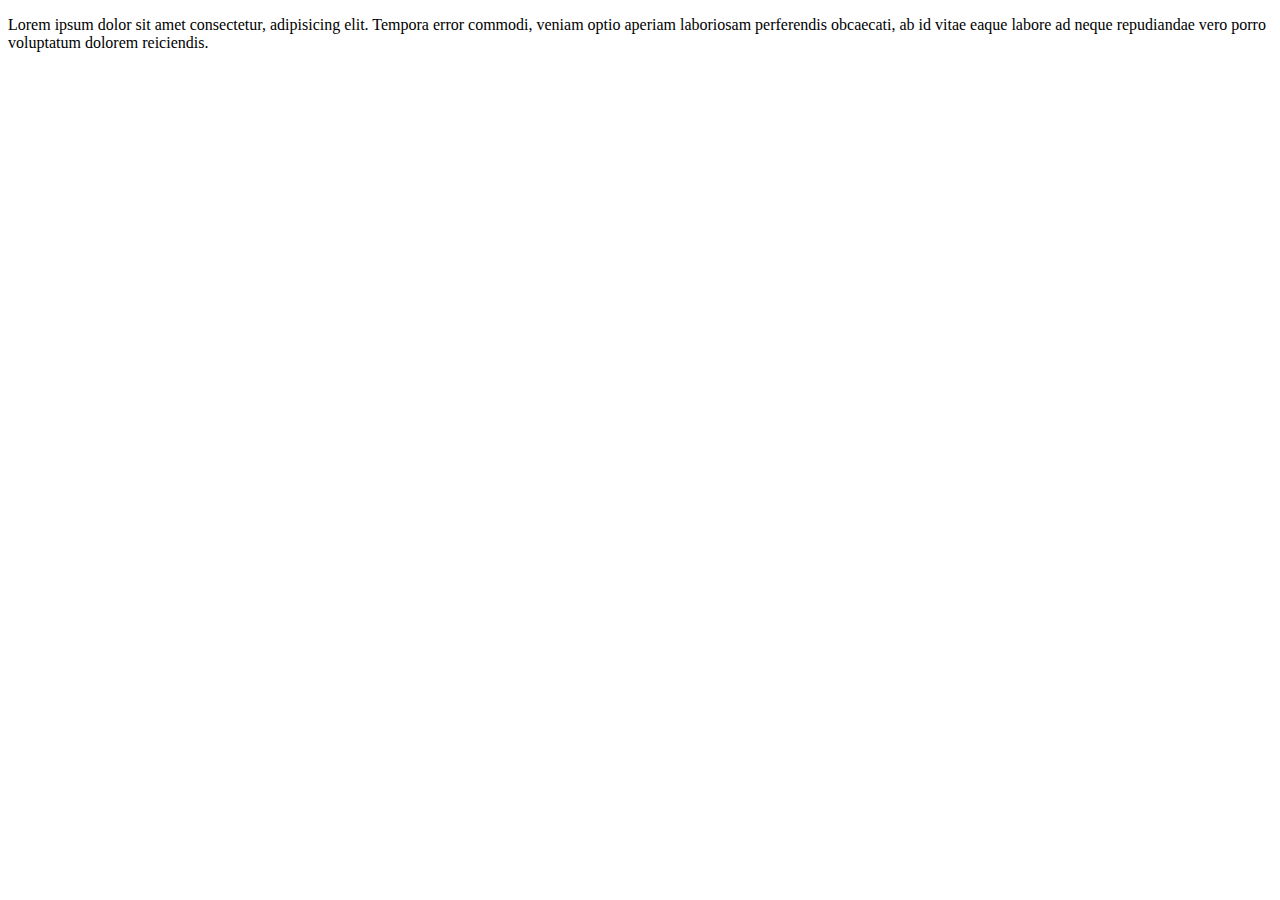
<file: index.html>
<!DOCTYPE html>
<html lang="en">
<head>
    <meta charset="UTF-8">
    <meta http-equiv="X-UA-Compatible" content="IE=edge">
    <meta name="viewport" content="width=device-width, initial-scale=1.0">
    <title>The Health Press</title>
</head>
<body>
    <p>Lorem ipsum dolor sit amet consectetur, adipisicing elit. Tempora error commodi, veniam optio aperiam laboriosam perferendis obcaecati, ab id vitae eaque labore ad neque repudiandae vero porro voluptatum dolorem reiciendis.</p>
</body>
</html>
</file>
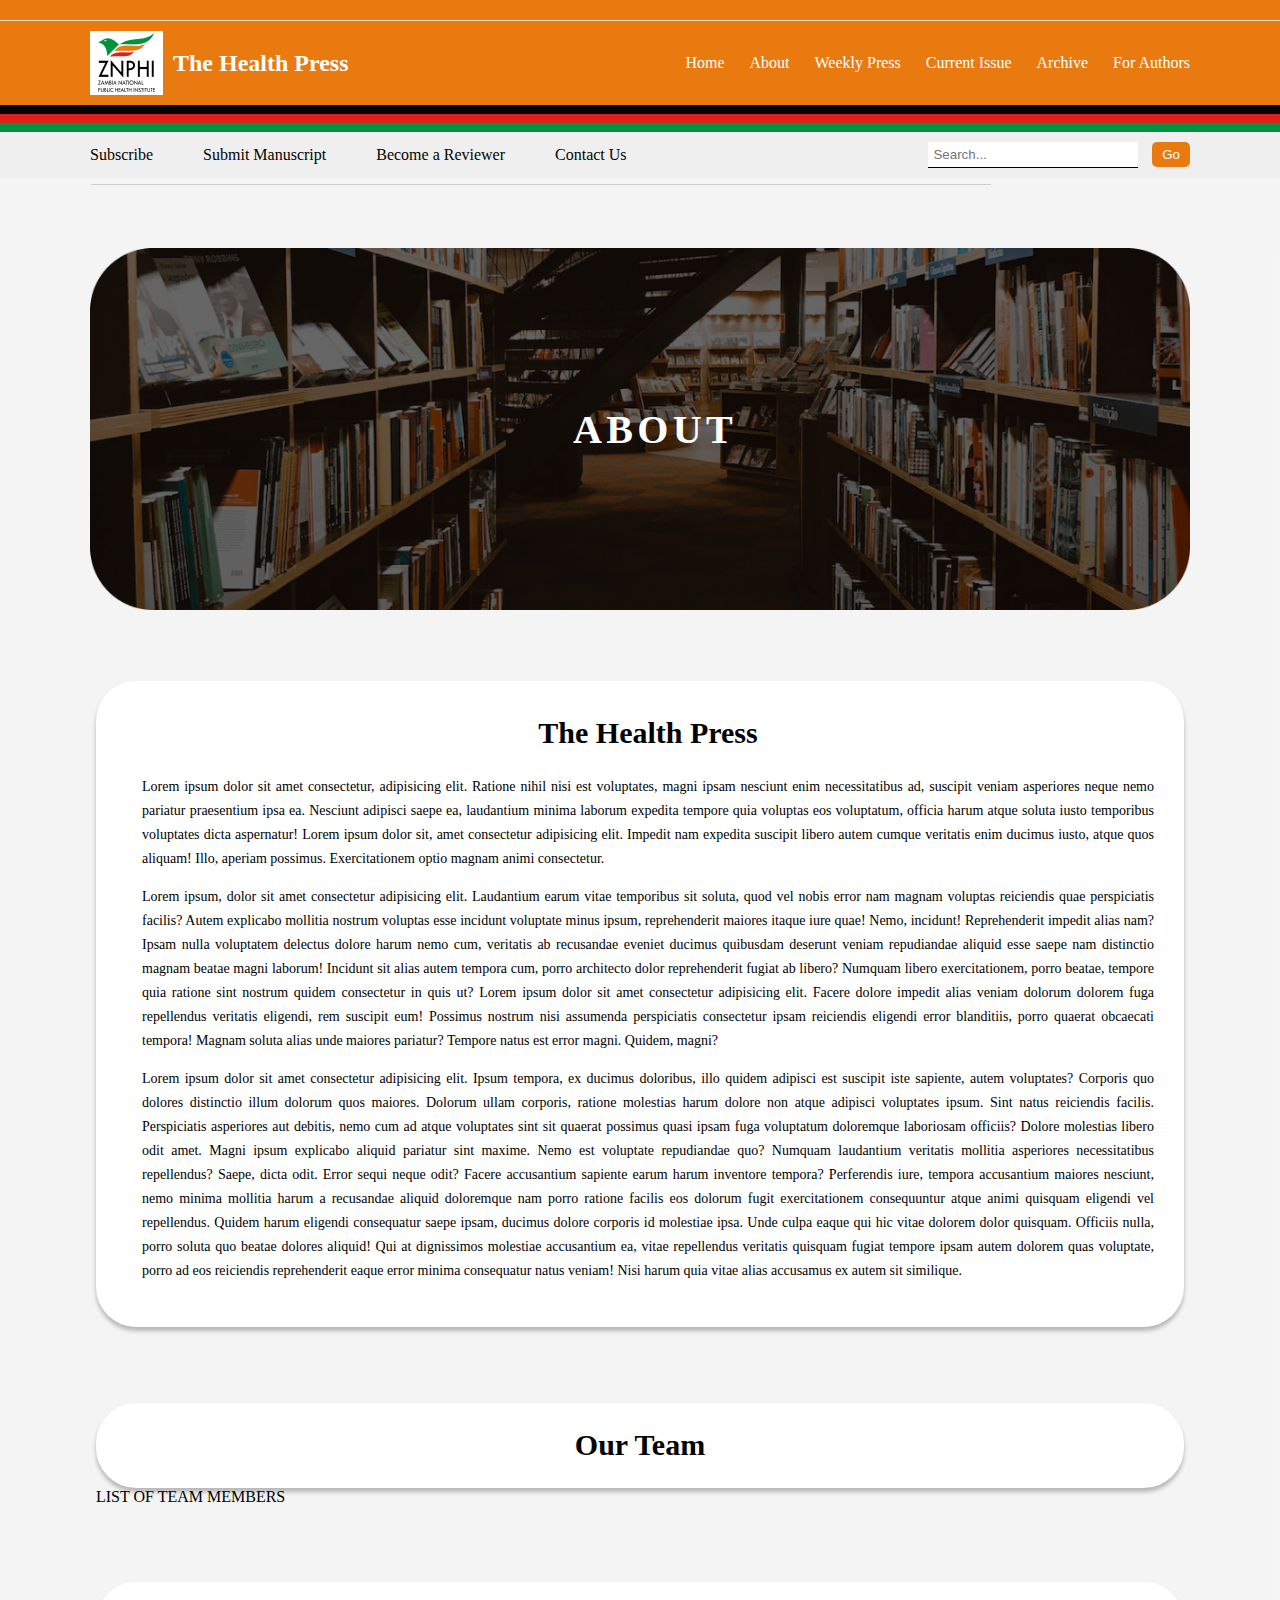
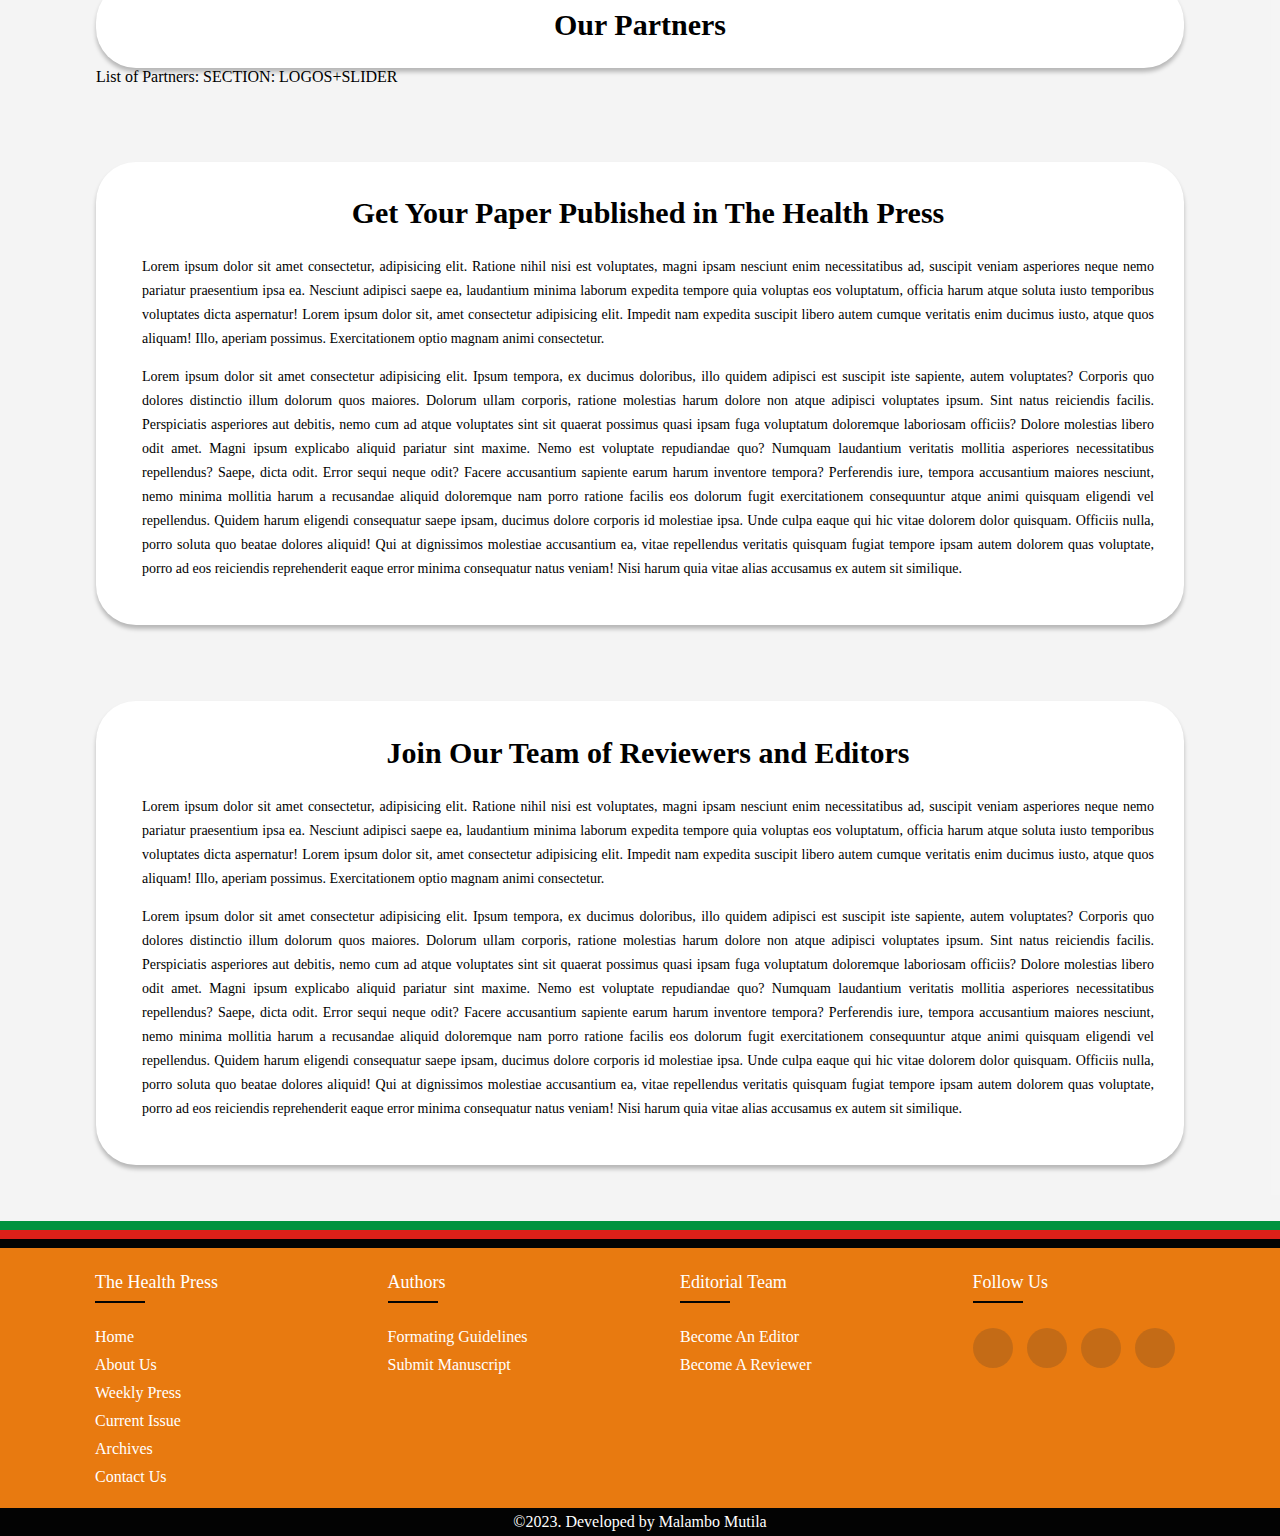
<file: about.html>
<!DOCTYPE html>
<html lang="en">
<head>
    <meta charset="UTF-8">
    <meta http-equiv="X-UA-Compatible" content="IE=edge">
    <meta name="viewport" content="width=device-width, initial-scale=1.0">

    <title>The Health Press</title>
    
    <link rel="icon" href="./images/znphilogo.png" type="image/x-icon">
    <link rel="stylesheet" href="./css/styles.css">
    
    <!-- Add the Font Awesome stylesheet link -->
    <link rel="stylesheet" href="https://cdnjs.cloudflare.com/ajax/libs/font-awesome/6.4.0/css/all.min.css" integrity="sha512-iecdLmaskl7CVkqkXNQ/ZH/XLlvWZOJyj7Yy7tcenmpD1ypASozpmT/E0iPtmFIB46ZmdtAc9eNBvH0H/ZpiBw==" crossorigin="anonymous" referrerpolicy="no-referrer" />
</head>
<body>
    <div class="page-container">
        <div class="content-wrap">
            <header class="header">
                <div class="header-container">
                    <!-- Top section with social media icons -->
                    <nav class="nav-1">
                        <div class="social-icons">
                            <!-- Font Awesome icons for Facebook, Twitter, LinkedIn, and YouTube -->
                            <a href="https://facebook.com/ZMPublicHealth" target=_blank><i class="fab fa-facebook"></i></a>
                            <a href="#"><i class="fab fa-twitter"></i></a>
                            <a href="#"><i class="fab fa-linkedin"></i></a>
                            <a href="#"><i class="fab fa-youtube"></i></a>
                        </div>
                    </nav>
                    <!-- Orange middle section with logo, text, and navigation menu 1 -->
                    <nav class="nav-2">
                        <div class="middle-section-content">
                            <a href="index.html" class="logo">
                                <img src="./images/znphilogo.png" alt="The Health Press Logo">
                                <span class="logo-text">The Health Press</span>
                            </a>
                            <nav class="menu-1">
                                <ul>
                                    <li><a href="index.html">Home</a></li>
                                    <li><a href="about.html">About</a></li>
                                    <li><a href="weekly-press.html">Weekly Press</a></li>
                                    <li><a href="#">Current Issue</a></li>
                                    <li><a href="#">Archive</a></li>
                                    <li><a href="#">For Authors</a></li>
                                </ul>
                            </nav>
                        </div>
                    </nav>
                    <!-- Solid flag bar sections -->
                    <div class="flag-bars">
                        <div class="flag bar-1"></div>
                        <div class="flag bar-2"></div>
                        <div class="flag bar-3"></div>
                    </div>
                    <!-- Navigation menu 2 and search bar -->
                    <nav class="nav-3">
                        <div class="bottom-section-content">
                            <nav class="menu-2">
                                <ul>
                                    <li><a href="#">Subscribe</a></li>
                                    <li><a href="#">Submit Manuscript</a></li>
                                    <li><a href="#">Become a Reviewer</a></li>
                                    <li><a href="#">Contact Us</a></li>
                                </ul>
                            </nav>
                            <!-- Search Bar -->
                            <div class="search-bar">
                                <input type="text" placeholder="Search...">
                                <button>Go</button>
                            </div>
                        </div>
                    </nav>
                </div>
            </header>
        
            <!-- Hero Section About -->
            <div class="hero-section">
                <div class="hero-container-about-page">
                    <p class="hero-text-about">
                    ABOUT
                    </p>
                </div>
            </div>
            <!-- ----------End of Hero Section About---------- -->
            
            <!-- Main Section -->
            <main class="main-about">
                <section class="about-info-container">
                    <div class="about-heading">
                        <h2>The Health Press</h2>
                    </div>
                    <div class="health-press-info">
                        <p>
                            Lorem ipsum dolor sit amet consectetur, adipisicing elit. Ratione nihil nisi est voluptates, magni ipsam nesciunt enim necessitatibus ad, suscipit veniam asperiores neque nemo pariatur praesentium ipsa ea. Nesciunt adipisci saepe ea, laudantium minima laborum expedita tempore quia voluptas eos voluptatum, officia harum atque soluta iusto temporibus voluptates dicta aspernatur!
                            Lorem ipsum dolor sit, amet consectetur adipisicing elit. Impedit nam expedita suscipit libero autem cumque veritatis enim ducimus iusto, atque quos aliquam! Illo, aperiam possimus. Exercitationem optio magnam animi consectetur.
                        </p>
                        <p>
                            Lorem ipsum, dolor sit amet consectetur adipisicing elit. Laudantium earum vitae temporibus sit soluta, quod vel nobis error nam magnam voluptas reiciendis quae perspiciatis facilis? Autem explicabo mollitia nostrum voluptas esse incidunt voluptate minus ipsum, reprehenderit maiores itaque iure quae! Nemo, incidunt! Reprehenderit impedit alias nam? Ipsam nulla voluptatem delectus dolore harum nemo cum, veritatis ab recusandae eveniet ducimus quibusdam deserunt veniam repudiandae aliquid esse saepe nam distinctio magnam beatae magni laborum! Incidunt sit alias autem tempora cum, porro architecto dolor reprehenderit fugiat ab libero? Numquam libero exercitationem, porro beatae, tempore quia ratione sint nostrum quidem consectetur in quis ut?
                            Lorem ipsum dolor sit amet consectetur adipisicing elit. Facere dolore impedit alias veniam dolorum dolorem fuga repellendus veritatis eligendi, rem suscipit eum! Possimus nostrum nisi assumenda perspiciatis consectetur ipsam reiciendis eligendi error blanditiis, porro quaerat obcaecati tempora! Magnam soluta alias unde maiores pariatur? Tempore natus est error magni. Quidem, magni?
                        </p>
                        <p>
                            Lorem ipsum dolor sit amet consectetur adipisicing elit. Ipsum tempora, ex ducimus doloribus, illo quidem adipisci est suscipit iste sapiente, autem voluptates? Corporis quo dolores distinctio illum dolorum quos maiores. Dolorum ullam corporis, ratione molestias harum dolore non atque adipisci voluptates ipsum. Sint natus reiciendis facilis. Perspiciatis asperiores aut debitis, nemo cum ad atque voluptates sint sit quaerat possimus quasi ipsam fuga voluptatum doloremque laboriosam officiis? Dolore molestias libero odit amet. Magni ipsum explicabo aliquid pariatur sint maxime. Nemo est voluptate repudiandae quo? Numquam laudantium veritatis mollitia asperiores necessitatibus repellendus? Saepe, dicta odit. Error sequi neque odit? Facere accusantium sapiente earum harum inventore tempora? Perferendis iure, tempora accusantium maiores nesciunt, nemo minima mollitia harum a recusandae aliquid doloremque nam porro ratione facilis eos dolorum fugit exercitationem consequuntur atque animi quisquam eligendi vel repellendus. Quidem harum eligendi consequatur saepe ipsam, ducimus dolore corporis id molestiae ipsa. Unde culpa eaque qui hic vitae dolorem dolor quisquam. Officiis nulla, porro soluta quo beatae dolores aliquid! Qui at dignissimos molestiae accusantium ea, vitae repellendus veritatis quisquam fugiat tempore ipsam autem dolorem quas voluptate, porro ad eos reiciendis reprehenderit eaque error minima consequatur natus veniam! Nisi harum quia vitae alias accusamus ex autem sit similique.
                        </p>
                    </div>
                </section>

                <section class="our-team">
                    <div class="our-team-container">
                        <div class="our-team-heading">
                            <h2>Our Team</h2>
                        </div>
                    </div>
                        <div>LIST OF TEAM MEMBERS</div>
                    <div class="team-members-list">
                        <article class="team member-1">
                            <!-- Images+information -->
                        </article>
                        <article class="team member-2">
                            <!-- Images+information -->
                        </article>
                    </div>
                </section>

                <section class="our-partners">
                    <div class="our-partners-container">
                        <div class="our-partners-heading">
                            <h2>Our Partners</h2>
                        </div>
                    </div>
                    List of Partners:
                    SECTION: LOGOS+SLIDER
                </section>

                <section class="publishing-container">
                    <div class="publishing-heading">
                        <h2>Get Your Paper Published in The Health Press</h2>
                    </div>
                    <div class="publishing-info">
                        <p>
                            Lorem ipsum dolor sit amet consectetur, adipisicing elit. Ratione nihil nisi est voluptates, magni ipsam nesciunt enim necessitatibus ad, suscipit veniam asperiores neque nemo pariatur praesentium ipsa ea. Nesciunt adipisci saepe ea, laudantium minima laborum expedita tempore quia voluptas eos voluptatum, officia harum atque soluta iusto temporibus voluptates dicta aspernatur!
                            Lorem ipsum dolor sit, amet consectetur adipisicing elit. Impedit nam expedita suscipit libero autem cumque veritatis enim ducimus iusto, atque quos aliquam! Illo, aperiam possimus. Exercitationem optio magnam animi consectetur.
                        </p>
                        <p>
                            Lorem ipsum dolor sit amet consectetur adipisicing elit. Ipsum tempora, ex ducimus doloribus, illo quidem adipisci est suscipit iste sapiente, autem voluptates? Corporis quo dolores distinctio illum dolorum quos maiores. Dolorum ullam corporis, ratione molestias harum dolore non atque adipisci voluptates ipsum. Sint natus reiciendis facilis. Perspiciatis asperiores aut debitis, nemo cum ad atque voluptates sint sit quaerat possimus quasi ipsam fuga voluptatum doloremque laboriosam officiis? Dolore molestias libero odit amet. Magni ipsum explicabo aliquid pariatur sint maxime. Nemo est voluptate repudiandae quo? Numquam laudantium veritatis mollitia asperiores necessitatibus repellendus? Saepe, dicta odit. Error sequi neque odit? Facere accusantium sapiente earum harum inventore tempora? Perferendis iure, tempora accusantium maiores nesciunt, nemo minima mollitia harum a recusandae aliquid doloremque nam porro ratione facilis eos dolorum fugit exercitationem consequuntur atque animi quisquam eligendi vel repellendus. Quidem harum eligendi consequatur saepe ipsam, ducimus dolore corporis id molestiae ipsa. Unde culpa eaque qui hic vitae dolorem dolor quisquam. Officiis nulla, porro soluta quo beatae dolores aliquid! Qui at dignissimos molestiae accusantium ea, vitae repellendus veritatis quisquam fugiat tempore ipsam autem dolorem quas voluptate, porro ad eos reiciendis reprehenderit eaque error minima consequatur natus veniam! Nisi harum quia vitae alias accusamus ex autem sit similique.
                        </p>
                    </div>
                </section>

                <section class="join-editorial-review-container">
                    <div class="join-editorial-review-heading">
                        <h2>Join Our Team of Reviewers and Editors</h2>
                    </div>
                    <div class="join-editorial-review-info">
                        <p>
                            Lorem ipsum dolor sit amet consectetur, adipisicing elit. Ratione nihil nisi est voluptates, magni ipsam nesciunt enim necessitatibus ad, suscipit veniam asperiores neque nemo pariatur praesentium ipsa ea. Nesciunt adipisci saepe ea, laudantium minima laborum expedita tempore quia voluptas eos voluptatum, officia harum atque soluta iusto temporibus voluptates dicta aspernatur!
                            Lorem ipsum dolor sit, amet consectetur adipisicing elit. Impedit nam expedita suscipit libero autem cumque veritatis enim ducimus iusto, atque quos aliquam! Illo, aperiam possimus. Exercitationem optio magnam animi consectetur.
                        </p>
                        <p>
                            Lorem ipsum dolor sit amet consectetur adipisicing elit. Ipsum tempora, ex ducimus doloribus, illo quidem adipisci est suscipit iste sapiente, autem voluptates? Corporis quo dolores distinctio illum dolorum quos maiores. Dolorum ullam corporis, ratione molestias harum dolore non atque adipisci voluptates ipsum. Sint natus reiciendis facilis. Perspiciatis asperiores aut debitis, nemo cum ad atque voluptates sint sit quaerat possimus quasi ipsam fuga voluptatum doloremque laboriosam officiis? Dolore molestias libero odit amet. Magni ipsum explicabo aliquid pariatur sint maxime. Nemo est voluptate repudiandae quo? Numquam laudantium veritatis mollitia asperiores necessitatibus repellendus? Saepe, dicta odit. Error sequi neque odit? Facere accusantium sapiente earum harum inventore tempora? Perferendis iure, tempora accusantium maiores nesciunt, nemo minima mollitia harum a recusandae aliquid doloremque nam porro ratione facilis eos dolorum fugit exercitationem consequuntur atque animi quisquam eligendi vel repellendus. Quidem harum eligendi consequatur saepe ipsam, ducimus dolore corporis id molestiae ipsa. Unde culpa eaque qui hic vitae dolorem dolor quisquam. Officiis nulla, porro soluta quo beatae dolores aliquid! Qui at dignissimos molestiae accusantium ea, vitae repellendus veritatis quisquam fugiat tempore ipsam autem dolorem quas voluptate, porro ad eos reiciendis reprehenderit eaque error minima consequatur natus veniam! Nisi harum quia vitae alias accusamus ex autem sit similique.
                        </p>
                    </div>
                </section>

            </main>
        </div> <!-- End of content wrap -->
        
        <!-- FOOTER -->
        <footer class="footer">
            <div class="footer-container">
                <div class="footer-flag-bars">
                    <div class="footer-flag-bar-1"></div>
                    <div class="footer-flag-bar-2"></div>
                    <div class="footer-flag-bar-3"></div>
                </div>
                <nav class="nav-middle-footer">
                    <div class="middle-footer-content">
                        <div class="middle-footer-content-container">
                            <div class="row">
                                <div class="middle-footer-col">
                                    <h4>The Health Press</h4>
                                    <ul>
                                        <li><a href="#">Home</a></li>
                                        <li><a href="#">About us</a></li>
                                        <li><a href="#">Weekly Press</a></li>
                                        <li><a href="#">Current Issue</a></li>
                                        <li><a href="#">Archives</a></li>
                                        <li><a href="#">Contact Us</a></li>
                                    </ul>
                                </div>
                                <div class="middle-footer-col">
                                    <h4>Authors</h4>
                                    <ul>
                                        <li><a href="#">Formating Guidelines</a></li>
                                        <li><a href="#">Submit Manuscript</a></li>
                                    </ul>
                                </div>
                                <div class="middle-footer-col">
                                    <h4>Editorial Team</h4>
                                    <ul>
                                        <li><a href="#">Become an Editor</a></li>
                                        <li><a href="#">Become a Reviewer</a></li>
                                    </ul>
                                </div>
                                <div class="middle-footer-col">
                                    <h4>follow us</h4>
                                    <div class="social-links">
                                        <a href="#"><i class="fab fa-facebook-f"></i></a>
                                        <a href="#"><i class="fab fa-twitter"></i></a>
                                        <a href="#"><i class="fab fa-instagram"></i></a>
                                        <a href="#"><i class="fab fa-linkedin-in"></i></a>
                                    </div>
                                </div>
                            </div>
                        </div>
                    </div>
                </nav>
                <div class="footer-copyright">
                    &copy;2023. Developed by Malambo Mutila
                </div>
            </div>
        </footer>
        <!-- End of FOOTER -->
    </div>
</body>
</html>
</file>
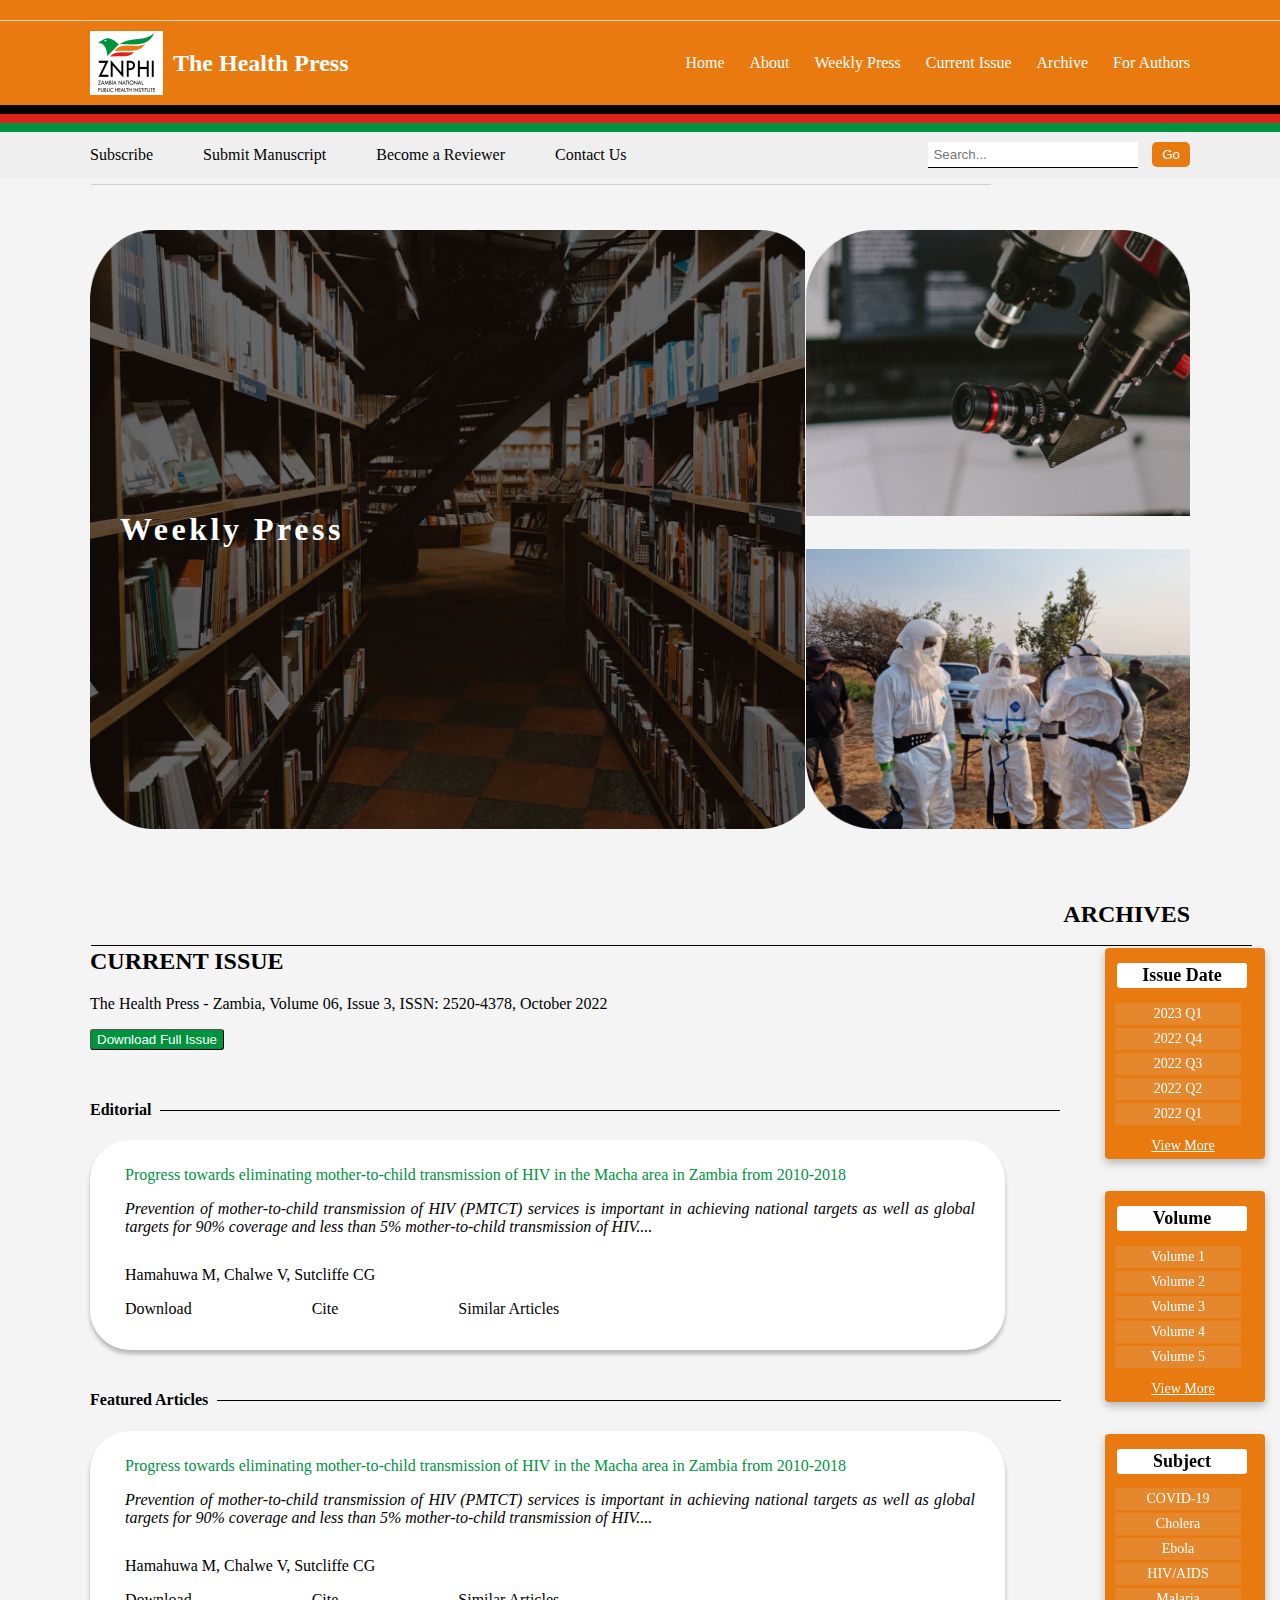
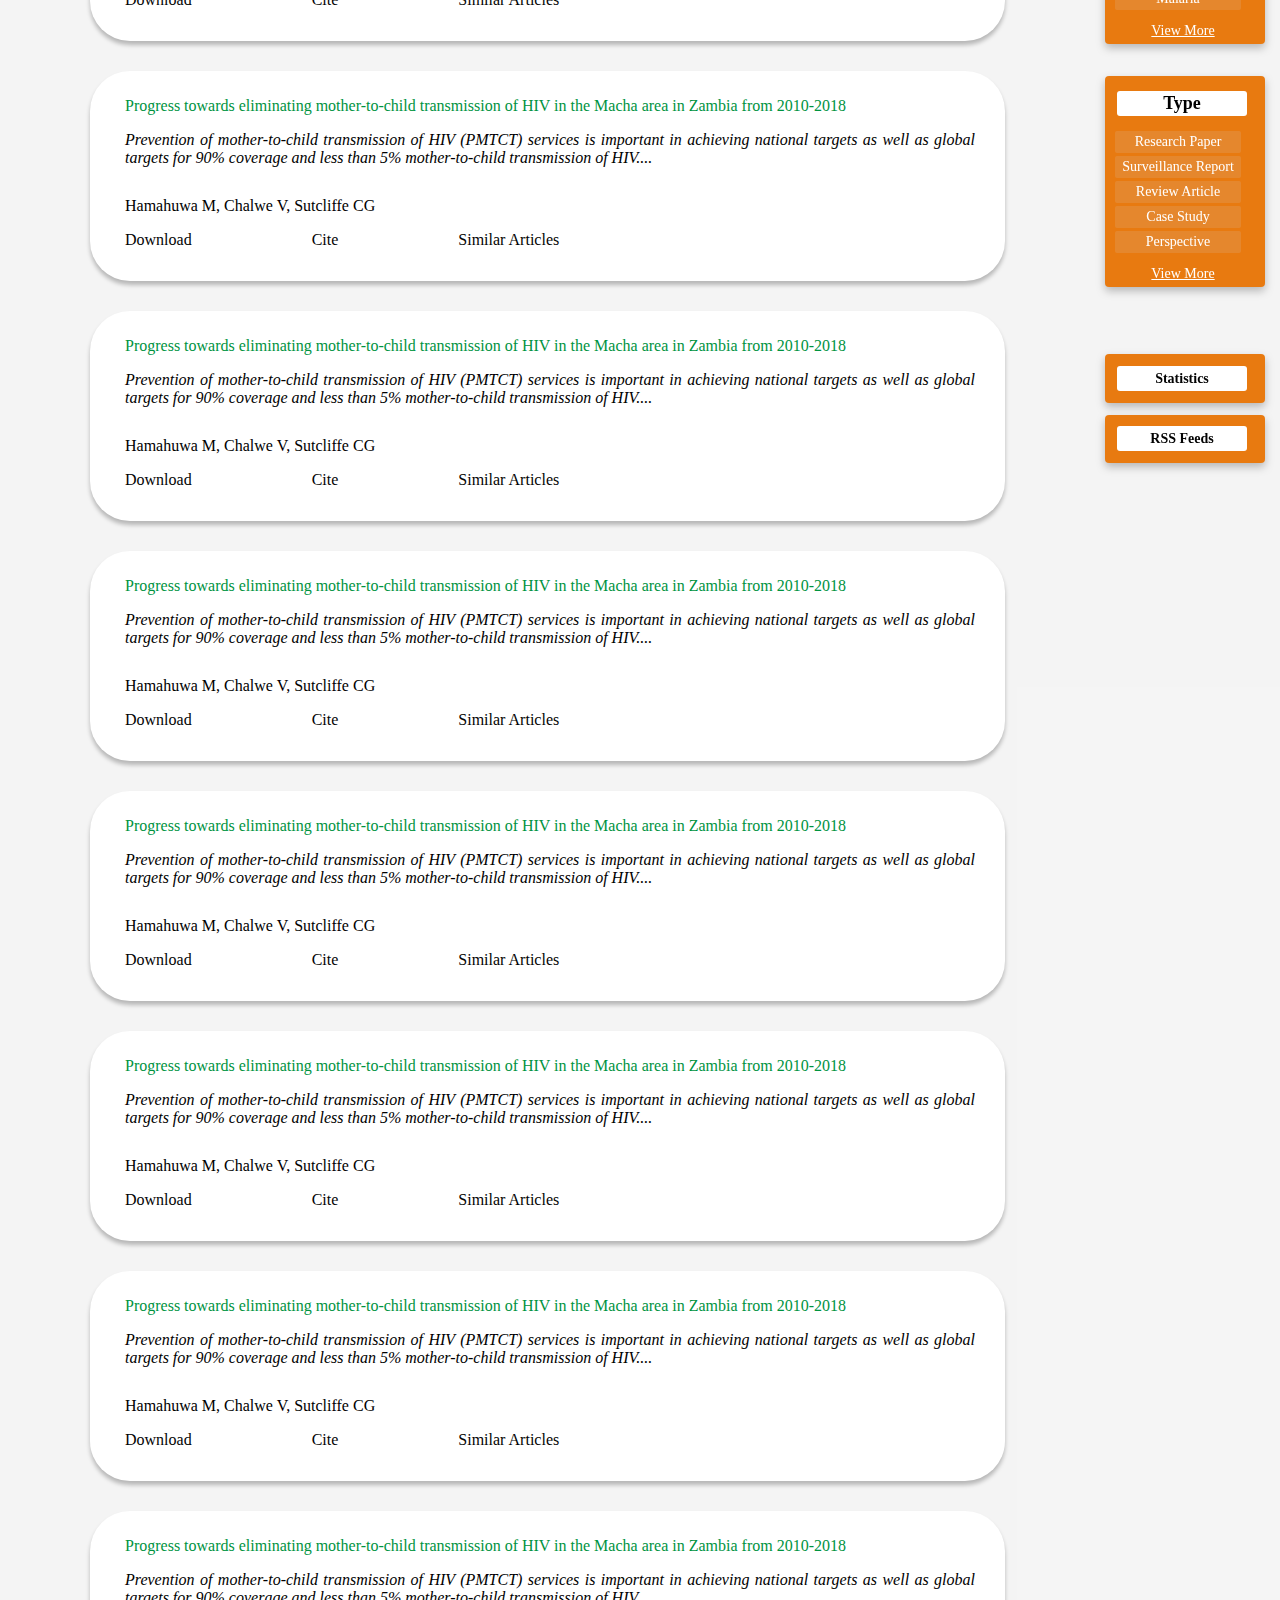
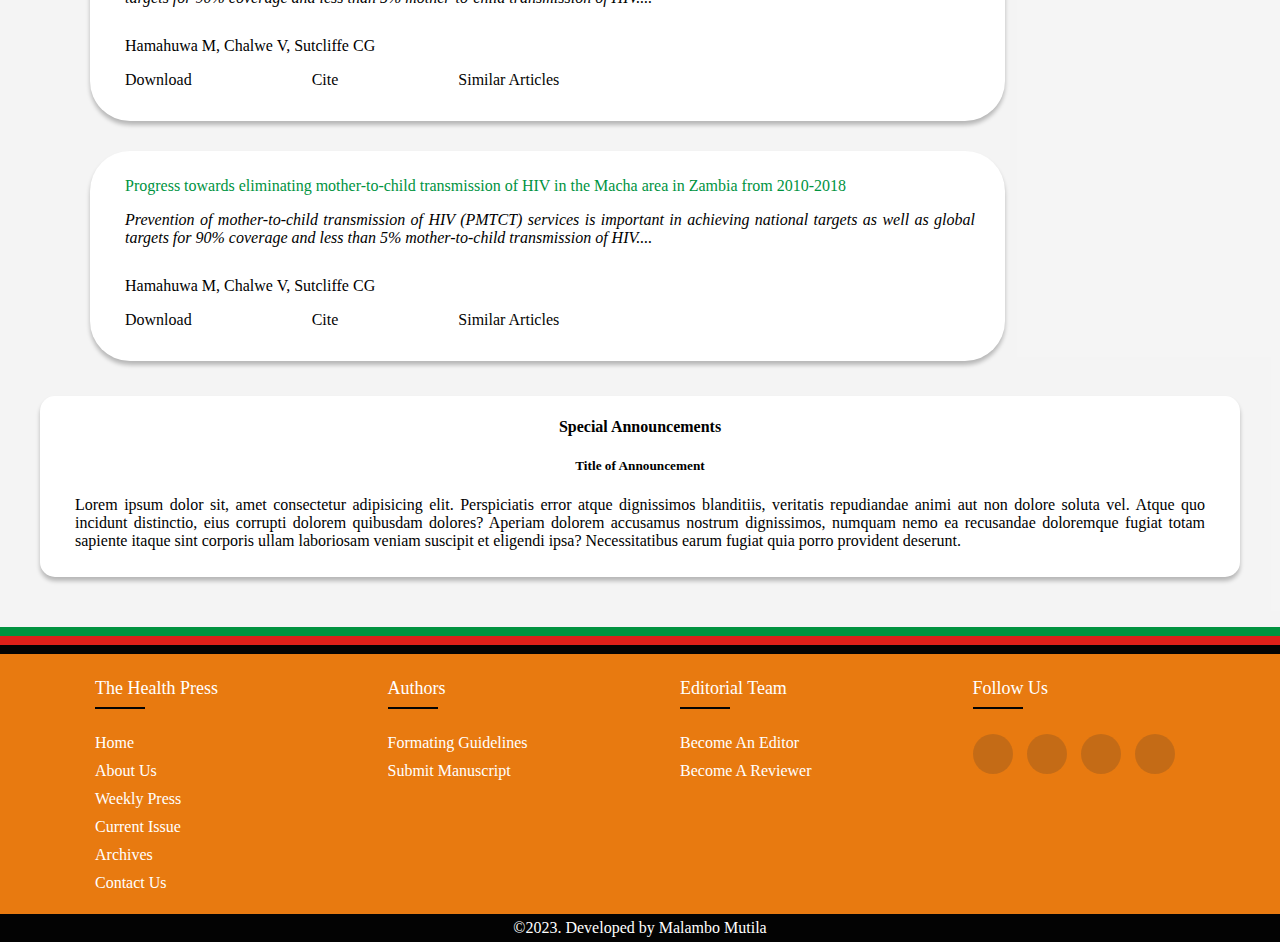
<file: weekly-press.html>
<!DOCTYPE html>
<html lang="en">
<head>
    <meta charset="UTF-8">
    <meta http-equiv="X-UA-Compatible" content="IE=edge">
    <meta name="viewport" content="width=device-width, initial-scale=1.0">

    <title>The Health Press</title>
    
    <link rel="icon" href="./images/znphilogo.png" type="image/x-icon">
    <link rel="stylesheet" href="./css/styles.css">
    
    <!-- Add the Font Awesome stylesheet link -->
    <link rel="stylesheet" href="https://cdnjs.cloudflare.com/ajax/libs/font-awesome/6.4.0/css/all.min.css" integrity="sha512-iecdLmaskl7CVkqkXNQ/ZH/XLlvWZOJyj7Yy7tcenmpD1ypASozpmT/E0iPtmFIB46ZmdtAc9eNBvH0H/ZpiBw==" crossorigin="anonymous" referrerpolicy="no-referrer" />
</head>
<body>
    <div class="page-container">
        <div class="content-wrap">
            <header class="header">
                <div class="header-container">
                    <!-- Top section with social media icons -->
                    <nav class="nav-1">
                        <div class="social-icons">
                            <!-- Font Awesome icons for Facebook, Twitter, LinkedIn, and YouTube -->
                            <a href="https://facebook.com/ZMPublicHealth" target=_blank><i class="fab fa-facebook"></i></a>
                            <a href="#"><i class="fab fa-twitter"></i></a>
                            <a href="#"><i class="fab fa-linkedin"></i></a>
                            <a href="#"><i class="fab fa-youtube"></i></a>
                        </div>
                    </nav>
                    <!-- Orange middle section with logo, text, and navigation menu 1 -->
                    <nav class="nav-2">
                        <div class="middle-section-content">
                            <a href="index.html" class="logo">
                                <img src="./images/znphilogo.png" alt="The Health Press Logo">
                                <span class="logo-text">The Health Press</span>
                            </a>
                            <nav class="menu-1">
                                <ul>
                                    <li><a href="index.html">Home</a></li>
                                    <li><a href="about.html">About</a></li>
                                    <li><a href="weekly-press.html">Weekly Press</a></li>
                                    <li><a href="#">Current Issue</a></li>
                                    <li><a href="#">Archive</a></li>
                                    <li><a href="#">For Authors</a></li>
                                </ul>
                            </nav>
                        </div>
                    </nav>
                    <!-- Solid flag bar sections -->
                    <div class="flag-bars">
                        <div class="flag bar-1"></div>
                        <div class="flag bar-2"></div>
                        <div class="flag bar-3"></div>
                    </div>
                    <!-- Navigation menu 2 and search bar -->
                    <nav class="nav-3">
                        <div class="bottom-section-content">
                            <nav class="menu-2">
                                <ul>
                                    <li><a href="#">Subscribe</a></li>
                                    <li><a href="#">Submit Manuscript</a></li>
                                    <li><a href="#">Become a Reviewer</a></li>
                                    <li><a href="#">Contact Us</a></li>
                                </ul>
                            </nav>
                            <!-- Search Bar -->
                            <div class="search-bar">
                                <input type="text" placeholder="Search...">
                                <button>Go</button>
                            </div>
                        </div>
                    </nav>
                </div>
            </header>
        
            <!-- Hero Section -->
            <div class="hero-section">
                <div class="hero-text-image-1"><p class="hero-text">
                    Weekly Press
                </p></div>

                <div class="hero-image-2-and-3">
                    <div class="hero-image-2"><img id="microscope-hero" src="./images/microscope-2.png" alt="microscope"></div>
                    <div class="hero-image-3"><img id="surveofficers-hero" src="./images/surveofficers-2.png" alt="surveillance officers"></div>
                </div>
            </div>
            <!-- ----------End of Hero Section---------- -->
            
            <!-- Main Section -->
            <main class="main">
                <!-- Archives Heading -->
                <div class="archives-heading-h2-container">
                    <h2 class="archives-heading-h2">ARCHIVES</h2>
                </div>
                <div class="contentandsidebar">
                    <!-- LEFT SIDE -->
                    <div class="content-left">
                        <div class="issue-title current-issue-home-container">
                            <h2 class="current-issue-h2">CURRENT ISSUE</h2>
                            <p class="current-issue-h2-sub-p">The Health Press - Zambia, 
                                Volume 06, Issue 3, ISSN: 2520-4378, October 2022
                            </p>
                            <button class="download-full-issue">Download Full Issue</button>
                        </div>
                        <!-- Editorial Heading -->
                        <div class="editorial-heading"><h4 class="editorial-h4">Editorial</h4></div>
                        <!-- End of Editorial Heading -->
                        <!-- Editorial Excerpt  -->
                        <section class="article-excerpt editorial-home">
                            <div class="article-title-container">
                                <p class="article-title">Progress towards eliminating mother-to-child transmission 
                                    of HIV in the Macha area in Zambia from 2010-2018
                                </p>
                            </div>
                            <div class="article-abstract-container">
                                <p class="article-abstract">Prevention of mother-to-child transmission of HIV (PMTCT) services is important in achieving national targets as well as global targets for 90% coverage and less
                                    than 5% mother-to-child transmission of HIV....
                                </p>
                            </div>
                            <div class="article-author-container">
                                <p class="article-author">Hamahuwa M, Chalwe V, Sutcliffe CG</p>
                            </div>
                            <div class="article-options-container">
                                <div class="download-option-container">
                                    <a href="#" class="download-option">Download</a>
                                </div>
                                <div class="cite-option-container">
                                    <a href="#" class="cite-option">Cite</a>
                                </div>
                                <div class="similar-articles-option-container">
                                    <a href="#" class="similar-articles-option">Similar Articles</a>
                                </div>
                            </div>
                        </section>
                        <!-- End of Editorial Excerpt -->
                        <!-- Featured Articles Heading -->
                        <div class="featured-articles"><h4 class="featured-articles-h4">Featured Articles</h4></div>
                        <!-- End of Featured Articles Heading -->
                        <!-- Featured Articles -->
                        <div class="featured-articles-container"> 
                            <!-- Article 1 Excerpt -->
                            <section class="article-excerpt article1">
                                <div class="article-title-container">
                                    <p class="article-title">Progress towards eliminating mother-to-child transmission 
                                        of HIV in the Macha area in Zambia from 2010-2018
                                    </p>
                                </div>
                                <div class="article-abstract-container">
                                    <p class="article-abstract">Prevention of mother-to-child transmission of HIV (PMTCT) services is important in achieving national targets as well as global targets for 90% coverage and less
                                        than 5% mother-to-child transmission of HIV....
                                    </p>
                                </div>
                                <div class="article-author-container">
                                    <p class="article-author">Hamahuwa M, Chalwe V, Sutcliffe CG</p>
                                </div>
                                <div class="article-options-container">
                                    <div class="download-option-container">
                                        <a href="#" class="download-option">Download</a>
                                    </div>
                                    <div class="cite-option-container">
                                        <a href="#" class="cite-option">Cite</a>
                                    </div>
                                    <div class="similar-articles-option-container">
                                        <a href="#" class="similar-articles-option">Similar Articles</a>
                                    </div>
                                </div>
                            </section>
                            <!-- End of Article 1 Excerpt -->
                            <!-- Article 2 Excerpt -->
                            <section class="article-excerpt article2">
                                <div class="article-title-container">
                                    <p class="article-title">Progress towards eliminating mother-to-child transmission 
                                        of HIV in the Macha area in Zambia from 2010-2018
                                    </p>
                                </div>
                                <div class="article-abstract-container">
                                    <p class="article-abstract">Prevention of mother-to-child transmission of HIV (PMTCT) services is important in achieving national targets as well as global targets for 90% coverage and less
                                        than 5% mother-to-child transmission of HIV....
                                    </p>
                                </div>
                                <div class="article-author-container">
                                    <p class="article-author">Hamahuwa M, Chalwe V, Sutcliffe CG</p>
                                </div>
                                <div class="article-options-container">
                                    <div class="download-option-container">
                                        <a href="#" class="download-option">Download</a>
                                    </div>
                                    <div class="cite-option-container">
                                        <a href="#" class="cite-option">Cite</a>
                                    </div>
                                    <div class="similar-articles-option-container">
                                        <a href="#" class="similar-articles-option">Similar Articles</a>
                                    </div>
                                </div>
                            </section>
                            <!--End of Article 2 Excerpt -->
                            <!--Article 3 Excerpt -->
                            <section class="article-excerpt article3">
                                <div class="article-title-container">
                                    <p class="article-title">Progress towards eliminating mother-to-child transmission 
                                        of HIV in the Macha area in Zambia from 2010-2018
                                    </p>
                                </div>
                                <div class="article-abstract-container">
                                    <p class="article-abstract">Prevention of mother-to-child transmission of HIV (PMTCT) services is important in achieving national targets as well as global targets for 90% coverage and less
                                        than 5% mother-to-child transmission of HIV....
                                    </p>
                                </div>
                                <div class="article-author-container">
                                    <p class="article-author">Hamahuwa M, Chalwe V, Sutcliffe CG</p>
                                </div>
                                <div class="article-options-container">
                                    <div class="download-option-container">
                                        <a href="#" class="download-option">Download</a>
                                    </div>
                                    <div class="cite-option-container">
                                        <a href="#" class="cite-option">Cite</a>
                                    </div>
                                    <div class="similar-articles-option-container">
                                        <a href="#" class="similar-articles-option">Similar Articles</a>
                                    </div>
                                </div>
                            </section>
                            <!--End of Article 3 Excerpt -->
                            <!--End of Article 4 Excerpt -->
                            <section class="article-excerpt article4">
                                <div class="article-title-container">
                                    <p class="article-title">Progress towards eliminating mother-to-child transmission 
                                        of HIV in the Macha area in Zambia from 2010-2018
                                    </p>
                                </div>
                                <div class="article-abstract-container">
                                    <p class="article-abstract">Prevention of mother-to-child transmission of HIV (PMTCT) services is important in achieving national targets as well as global targets for 90% coverage and less
                                        than 5% mother-to-child transmission of HIV....
                                    </p>
                                </div>
                                <div class="article-author-container">
                                    <p class="article-author">Hamahuwa M, Chalwe V, Sutcliffe CG</p>
                                </div>
                                <div class="article-options-container">
                                    <div class="download-option-container">
                                        <a href="#" class="download-option">Download</a>
                                    </div>
                                    <div class="cite-option-container">
                                        <a href="#" class="cite-option">Cite</a>
                                    </div>
                                    <div class="similar-articles-option-container">
                                        <a href="#" class="similar-articles-option">Similar Articles</a>
                                    </div>
                                </div>
                            </section>
                            <!--End of Article 4 Excerpt -->
                            <!--Article 5 Excerpt -->
                            <section class="article-excerpt article5">
                                <div class="article-title-container">
                                    <p class="article-title">Progress towards eliminating mother-to-child transmission 
                                        of HIV in the Macha area in Zambia from 2010-2018
                                    </p>
                                </div>
                                <div class="article-abstract-container">
                                    <p class="article-abstract">Prevention of mother-to-child transmission of HIV (PMTCT) services is important in achieving national targets as well as global targets for 90% coverage and less
                                        than 5% mother-to-child transmission of HIV....
                                    </p>
                                </div>
                                <div class="article-author-container">
                                    <p class="article-author">Hamahuwa M, Chalwe V, Sutcliffe CG</p>
                                </div>
                                <div class="article-options-container">
                                    <div class="download-option-container">
                                        <a href="#" class="download-option">Download</a>
                                    </div>
                                    <div class="cite-option-container">
                                        <a href="#" class="cite-option">Cite</a>
                                    </div>
                                    <div class="similar-articles-option-container">
                                        <a href="#" class="similar-articles-option">Similar Articles</a>
                                    </div>
                                </div>
                            </section>
                            <!--End of Article 5 Excerpt -->
                            <!--Article 6 Excerpt -->
                            <section class="article-excerpt article6">
                                <div class="article-title-container">
                                    <p class="article-title">Progress towards eliminating mother-to-child transmission 
                                        of HIV in the Macha area in Zambia from 2010-2018
                                    </p>
                                </div>
                                <div class="article-abstract-container">
                                    <p class="article-abstract">Prevention of mother-to-child transmission of HIV (PMTCT) services is important in achieving national targets as well as global targets for 90% coverage and less
                                        than 5% mother-to-child transmission of HIV....
                                    </p>
                                </div>
                                <div class="article-author-container">
                                    <p class="article-author">Hamahuwa M, Chalwe V, Sutcliffe CG</p>
                                </div>
                                <div class="article-options-container">
                                    <div class="download-option-container">
                                        <a href="#" class="download-option">Download</a>
                                    </div>
                                    <div class="cite-option-container">
                                        <a href="#" class="cite-option">Cite</a>
                                    </div>
                                    <div class="similar-articles-option-container">
                                        <a href="#" class="similar-articles-option">Similar Articles</a>
                                    </div>
                                </div>
                            </section>
                            <!--End of Article 6 Excerpt -->
                            <!--Article 7 Excerpt -->
                            <section class="article-excerpt article7">
                                <div class="article-title-container">
                                    <p class="article-title">Progress towards eliminating mother-to-child transmission 
                                        of HIV in the Macha area in Zambia from 2010-2018
                                    </p>
                                </div>
                                <div class="articl-abstract-container">
                                    <p class="article-abstract">Prevention of mother-to-child transmission of HIV (PMTCT) services is important in achieving national targets as well as global targets for 90% coverage and less
                                        than 5% mother-to-child transmission of HIV....
                                    </p>
                                </div>
                                <div class="article-author-container">
                                    <p class="article-author">Hamahuwa M, Chalwe V, Sutcliffe CG</p>
                                </div>
                                <div class="article-options-container">
                                    <div class="download-option-container">
                                        <a href="#" class="download-option">Download</a>
                                    </div>
                                    <div class="cite-option-container">
                                        <a href="#" class="cite-option">Cite</a>
                                    </div>
                                    <div class="similar-articles-option-container">
                                        <a href="#" class="similar-articles-option">Similar Articles</a>
                                    </div>
                                </div>
                            </section>
                            <!--End of Article 7 Excerpt -->
                            <!--Article 8 Excerpt -->
                            <section class="article-excerpt article8">
                                <div class="article-title-container">
                                    <p class="article-title">Progress towards eliminating mother-to-child transmission 
                                        of HIV in the Macha area in Zambia from 2010-2018
                                    </p>
                                </div>
                                <div class="article-abstract-container">
                                    <p class="article-abstract">Prevention of mother-to-child transmission of HIV (PMTCT) services is important in achieving national targets as well as global targets for 90% coverage and less
                                        than 5% mother-to-child transmission of HIV....
                                    </p>
                                </div>
                                <div class="article-author-container">
                                    <p class="article-author">Hamahuwa M, Chalwe V, Sutcliffe CG</p>
                                </div>
                                <div class="article-options-container">
                                    <div class="download-option-container">
                                        <a href="#" class="download-option">Download</a>
                                    </div>
                                    <div class="cite-option-container">
                                        <a href="#" class="cite-option">Cite</a>
                                    </div>
                                    <div class="similar-articles-option-container">
                                        <a href="#" class="similar-articles-option">Similar Articles</a>
                                    </div>
                                </div>
                            </section>
                            <!--End of Article 8 Excerpt -->
                            <!--Article 9 Excerpt -->
                            <section class="article-excerpt article9">
                                <div class="article-title-container">
                                    <p class="article-title">Progress towards eliminating mother-to-child transmission 
                                        of HIV in the Macha area in Zambia from 2010-2018
                                    </p>
                                </div>
                                <div class="article-abstract-container">
                                    <p class="article-abstract">Prevention of mother-to-child transmission of HIV (PMTCT) services is important in achieving national targets as well as global targets for 90% coverage and less
                                        than 5% mother-to-child transmission of HIV....
                                    </p>
                                </div>
                                <div class="article-author-container">
                                    <p class="article-author">Hamahuwa M, Chalwe V, Sutcliffe CG</p>
                                </div>
                                <div class="article-options-container">
                                    <div class="download-option-container">
                                        <a href="#" class="download-option">Download</a>
                                    </div>
                                    <div class="cite-option-container">
                                        <a href="#" class="cite-option">Cite</a>
                                    </div>
                                    <div class="similar-articles-option-container">
                                        <a href="#" class="similar-articles-option">Similar Articles</a>
                                    </div>
                                </div>
                            </section>
                            <!--End of Article 9 Excerpt -->
                        </div>
                    </div>
                    <!-- END OF LEFT SIDE -->

                    <!-- RIGHT SIDE -->
                    <aside class="content-right">
                        <section class="issue-date">
                            <div class="archive-headings-container">
                                <h2 class="archive-section-headings-h2">Issue Date</h2>
                            </div>
                        
                            <ul class="archive-links">
                                <a href=""><li>2023 Q1</li></a>
                                <a href=""><li>2022 Q4</li></a>
                                <a href=""><li>2022 Q3</li></a>
                                <a href=""><li>2022 Q2</li></a>
                                <a href=""><li>2022 Q1</li></a>
                            </ul>

                            <div class="view-more-container">
                                <a href="#" class="view-more">View More</a>
                            </div>
                        </section>

                        <section class="volume">
                            <div class="archive-headings-container">
                                <h2 class="archive-section-headings-h2">Volume</h2>
                            </div>
                            <ul class="archive-links">
                                <a href=""><li>Volume 1</li></a>
                                <a href=""><li>Volume 2</li></a>
                                <a href=""><li>Volume 3</li></a>
                                <a href=""><li>Volume 4</li></a>
                                <a href=""><li>Volume 5</li></a>
                            </ul>

                            <div class="view-more-container">
                                <a href="#" class="view-more">View More</a>
                            </div>
                        </section>

                        <section class="subject">
                            <div class="archive-headings-container">
                                <h2 class="archive-section-headings-h2">Subject</h2>
                            </div>
                            <ul class="archive-links">
                                <a href=""><li>COVID-19</li></a>
                                <a href=""><li>Cholera</li></a>
                                <a href=""><li>Ebola</li></a>
                                <a href=""><li>HIV/AIDS</li></a>
                                <a href=""><li>Malaria</li></a>
                            </ul>

                            <div class="view-more-container">
                                <a href="#" class="view-more">View More</a>
                            </div>
                        </section>

                        <section class="type">
                            <div class="archive-headings-container">
                                <h2 class="archive-section-headings-h2">Type</h2>
                            </div>
                            <ul class="archive-links">
                                <a href=""><li>Research Paper</li></a>
                                <a href=""><li>Surveillance Report</li></a>
                                <a href=""><li>Review Article</li></a>
                                <a href=""><li>Case Study</li></a>
                                <a href=""><li>Perspective</li></a>
                            </ul>
                            
                            <div class="view-more-container">
                                <a href="#" class="view-more">View More</a>
                            </div>
                        </section>

                        <section class="statistics-home-link">
                            <h2 class="statistics-text"><a href="#">Statistics</a></h2>
                        </section>

                        <section class="rss-feeds-home-link">
                            <h2 class="rss-feeds-text"><a href="#">RSS Feeds</a></h2>
                        </section>
                    </aside>
                    <!-- END OF RIGHT SIDE -->
                </div> 
                <!-- End of Content and Sidebar -->
                <!-- Special Announcements -->
                <section class="special-announcements-container">
                    <h4 class="special-announcements-heading-h4">Special Announcements</h4>
                    <div class="announcements">
                        <h5 class="announcement-title">Title of Announcement</h5>
                        <p class="announcement-content">Lorem ipsum dolor sit, amet consectetur adipisicing elit. Perspiciatis error atque dignissimos blanditiis, veritatis repudiandae animi aut non dolore soluta vel. Atque quo incidunt distinctio, eius corrupti dolorem quibusdam dolores?
                        Aperiam dolorem accusamus nostrum dignissimos, numquam nemo ea recusandae doloremque fugiat totam sapiente itaque sint corporis ullam laboriosam veniam suscipit et eligendi ipsa? Necessitatibus earum fugiat quia porro provident deserunt.
                        </p>
                    </div>
                </section>
            </main>
        </div> <!-- End of content wrap -->
        
        <!-- FOOTER -->
        <footer class="footer">
            <div class="footer-container">
                <div class="footer-flag-bars">
                    <div class="footer-flag-bar-1"></div>
                    <div class="footer-flag-bar-2"></div>
                    <div class="footer-flag-bar-3"></div>
                </div>
                <nav class="nav-middle-footer">
                    <div class="middle-footer-content">
                        <div class="middle-footer-content-container">
                            <div class="row">
                                <div class="middle-footer-col">
                                    <h4>The Health Press</h4>
                                    <ul>
                                        <li><a href="#">Home</a></li>
                                        <li><a href="#">About us</a></li>
                                        <li><a href="#">Weekly Press</a></li>
                                        <li><a href="#">Current Issue</a></li>
                                        <li><a href="#">Archives</a></li>
                                        <li><a href="#">Contact Us</a></li>
                                    </ul>
                                </div>
                                <div class="middle-footer-col">
                                    <h4>Authors</h4>
                                    <ul>
                                        <li><a href="#">Formating Guidelines</a></li>
                                        <li><a href="#">Submit Manuscript</a></li>
                                    </ul>
                                </div>
                                <div class="middle-footer-col">
                                    <h4>Editorial Team</h4>
                                    <ul>
                                        <li><a href="#">Become an Editor</a></li>
                                        <li><a href="#">Become a Reviewer</a></li>
                                    </ul>
                                </div>
                                <div class="middle-footer-col">
                                    <h4>follow us</h4>
                                    <div class="social-links">
                                        <a href="#"><i class="fab fa-facebook-f"></i></a>
                                        <a href="#"><i class="fab fa-twitter"></i></a>
                                        <a href="#"><i class="fab fa-instagram"></i></a>
                                        <a href="#"><i class="fab fa-linkedin-in"></i></a>
                                    </div>
                                </div>
                            </div>
                        </div>
                    </div>
                </nav>
                <div class="footer-copyright">
                    &copy;2023. Developed by Malambo Mutila
                </div>
            </div>
        </footer>
        <!-- End of FOOTER -->
    </div>
</body>
</html>
</file>
<file: css/styles.css>
/* GLOBAL STYLES */

/* Colours */
:root {
    --green-znphi: #00933f;
    --orange-znphi: #e87a10; 
    --red-znphi: #dd2019;
    --black-znphi: #030303;
    --light-grey-background: rgba(217, 217, 217, 0.15);
    --white-znphi: #FFFFFF;
    --grey-button-znphi: #D9D9D9;
}

/* RESET  */

/* html and body */
html, body {
    margin: 0;
    padding: 0;
    font-family:'Times New Roman', Times, serif;
    background-color: var(--light-grey-background);
}

/* Lists */
ul {
    text-decoration: none;
    list-style-type: none;
    margin: 0;
    padding: 0;
}

/* Links */
a:link { 
    text-decoration: none; 
}

/* CUSTOM STYLES */

/* HOME PAGE */

/* HEADER */

/* Top Header */
.header-container {
    display: flex;
    flex-direction: column;
}

.nav-1 {
    display: flex;
    justify-content: flex-end;
    background-color: var(--orange-znphi);
    border-bottom: 1px solid rgba(243, 243, 243, 0.8);
}

.social-icons {
    display: flex;
    flex-direction: row;
    gap: 10px;
    padding: 10px 90px;
    font-size: 15px;
}

.social-icons a {
    color: var(--white-znphi);
}

.social-icons a:hover {
    color: var(--black-znphi);
    font-weight: 600;
}

/* Middle Header */
.nav-2 {
    display: flex;
    background-color: var(--orange-znphi);
}

.middle-section-content {
    display: flex;
    align-items: center;
    justify-content: space-between;
    padding: 10px 90px;
    font-size: 15px;
    width: 100%;
}

.logo {
    display: flex;
    align-items: center;
    gap: 10px;
}

.logo-text {
    color: var(--white-znphi);
    font-size: 24px;
    font-weight: 600;
}

.menu-1 ul {
    display: flex;
    flex-direction: row;
    gap: 25px;
    align-items: end;
}

.menu-1 a {
    color: var(--white-znphi);
    font-size: 16px;
}

.menu-1 a:hover {
    color: var(--black-znphi);
    font-weight: 600;
}

/* FLAG BARS */
.flag {
    height: 9px;
}

.bar-1 {
    background-color: var(--black-znphi);
}

.bar-2 {
    background-color: var(--red-znphi);
}

.bar-3 {
    background-color: var(--green-znphi);
}

/* Bottom Header */
.nav-3 {
    background-color: var(--light-grey-background);
}

.bottom-section-content {
    display: flex;
    align-items: center;
    justify-content: space-between;
    padding: 10px 90px;
    font-size: 15px;
}

.menu-2 ul {
    display: flex;
    flex-direction: row;
    gap: 50px;
    align-items: end;
}

.menu-2 a {
    color: var(--black-znphi);
    font-size: 16px;
}

.menu-2 a:hover {
    color: var(--green-znphi);
    font-weight: 500;
}

.search-bar input[type="text"] {
    width: 200px;
    padding: 5px;
    border: none;
    border-bottom: 1px solid black;
    margin-right: 10px;
}
    
.search-bar button {
    padding: 5px 10px;
    background-color: var(--orange-znphi);
    color: white;
    border: none;
    border-radius: 5px;
    cursor: pointer;
}
    
.search-bar button:hover {
    background-color: var(--green-znphi);
}

/* Horizontal line below nav 3 menu 2 */
.bottom-section-content::after {
    content: '';
    width: 900px;
    height: 1px;
    background: #CFCFCF;
    display: block;
    position: absolute;
    margin-left: 1px;
    top: 184px;
}

/* HERO SECTION */
.hero-section {
    display: flex;
    flex-direction: row;
    padding: 52px 90px;
    justify-content: space-between;

}

.hero-text-image-1 {
    background-image: url(../images/library-2.png);
    background-repeat: no-repeat, repeat;
    background-size: cover;
    background-position: left;
    display: flex;
    align-items: center;
    background-size: 733px 599px;
    width: 65%;
    height: 599px; 
}

.hero-text {
    color: var(--white-znphi);
    width: 689px;
    font-weight: 700;
    font-size: 32px;
    line-height: 37px;
    letter-spacing: 0.11em;
    text-align: left;
    padding-left: 30px;
}

.hero-image-2-and-3 {
    display: flex;
    flex-direction: column;
    width: 384px;
    height: 599px;
    gap: 29px;
}

.hero-image-2 {
    max-width: 100%;
    max-height: 100%;
}

.hero-image-3 {
    max-width: 100%;
    max-height: 100%;
}

#microscope-hero, #surveofficers-hero {
    width: 100%;
}

/* End of Hero Section */

/* Archives Heading and Horizontal Line */

.archives-heading-h2-container {
   text-align: end; 
   padding: 0 90px;
}

.archives-heading-h2::after {
    content: '';
    width: 1161px;
    height: 1px;
    background: var(--black-znphi);
    display: block;
    position: absolute;
    margin-left: 1px;
    top: 945px;
}

/* MAIN CONTENT AND SIDEBAR */

.contentandsidebar {
    display: flex;
    flex-direction: row;
    padding: 0 90px;
    gap: 100px;
}

.content-left {
    display: flex;
    flex-direction: column;
    /* gap: 25px */
}
/* LEFT SIDE */
.current-issue-home-container {
    margin-top: -20px;
    margin-bottom: 30px;
}

.editorial-h4::after {
    content: '';
    width: 900px;
    height: 1px;
    background: var(--black-znphi);
    display: block;
    position: absolute;
    left: 0;
    margin-left: 160px;
    bottom: 2756px;
}

/* Download Button */
.download-full-issue {
    background-color: var(--green-znphi);
    color: var(--white-znphi);
    border-width: 1px;
    border-radius: 3px;
    padding-top: 2px;
    padding-bottom: 2px;
}

.download-full-issue:hover {
    background-color: var(--white-znphi);
    color: var(--green-znphi);
    cursor: pointer;
    border-width: 1px;
    border-radius: 3px;
    padding-left: 15px;
    transition: all 0.3s ease;
}



/* Editorial Excerpt */

.article-excerpt {
    width: 850px;
    height: 170px;
    padding: 10px 30px 30px 35px;
    background: var(--white-znphi);
    box-shadow: 0px 4px 4px rgba(0, 0, 0, 0.25);
    border-radius: 40px;
}

.article-excerpt:hover {
    box-shadow: 0px 4px 4px var(--orange-znphi);
}

.article-options-container a:hover {
    background-color: var(--white-znphi);
    color: var(--green-znphi);
    cursor: pointer;
    border-width: 1px;
    border-radius: 3px;
    padding-left: 5px;
    transition: all 0.3s ease;
}

.article-title, .article-abstract, .article-author {
    text-align: justify;
    text-justify: inter-word;
}

.editorial-home {
    margin-bottom: 20px;
}

.article-title {
    color: var(--green-znphi);
}

.article-abstract {
    margin-bottom: 30px;
    font-style: italic;

}

.article-options-container {
    display: flex;
    flex-direction: row;
    gap: 120px;
}

.article-options-container a {
    color: var(--black-znphi);
}

/* Featured Articles*/
.featured-articles-container {
    display: flex;
    flex-direction: column;
    gap: 30px;
    margin-bottom: 35px;
}

/* Featured Articles Heading*/

.featured-articles-h4::after {
    content: '';
    width: 844px;
    height: 1px;
    background: var(--black-znphi);
    display: block;
    position: absolute;
    left: 0;
    margin-left: 217px;
    bottom: 2466px;
}


/* RIGHT SIDE */
.content-right {
    display: flex;
    flex-direction: column;
}

.archives-heading {
    text-align: right;
    padding-right: 114px;
    margin-top: 40px;
    margin-bottom: 15px;
}

/* Horizontal line  */
#archives::after {
    content: '';
    width: 1154px;
    height: 1px;
    background: var(--black-znphi);
    display: block;
    position: absolute;
    margin-left: 100px;
    bottom: -258px;
}

/* Archive Categories List */
.issue-date, .volume, .subject, .type, .statistics-home-link , .rss-feeds-home-link {
    background: #E87A10;
    width: 160px;
    border-radius: 4px;
    margin-bottom: 32px;
    filter: drop-shadow(0px 4px 4px rgba(0, 0, 0, 0.25));
}

.archive-headings-container {
    background-color: var(--white-znphi);
    width: 130px;
    margin-left: 12px;
    border-radius: 3px;
    text-align: center;
    line-height: 25px;
}

.archive-section-headings-h2 {
    font-size: 18px;
}

.archive-links {
    margin-left: 10px;
    margin-bottom: 20px;
    text-align: center;
}

.archive-links a li {
    background: rgba(217, 217, 217, 0.15);
    color: var(--white-znphi);
    margin-bottom: 3px;
    width: 120px;
    padding: 3px;
    font-size: 14px;
    font-weight: 700px;
    border-radius: 2px;
}


.archive-links a li:hover {
    transition: all 0.3s ease;
    color: var(--black-znphi);
    font-weight: 600;
	padding-left: 8px;
}

.view-more-container {
    text-align: center;
    margin-top: -10px;
    padding: 1px;
    width: 100px;
    margin-bottom: 4px;
    border-radius: 120px;
    margin-left: 27px;
}

/* View More */
.view-more {
    font-size: 14px;
    color: var(--white-znphi);
    width: 90px;
}

.view-more:hover {
    font-size: 14px;
    color: var(--black-znphi);
    width: 90px;
    font-weight: 600;
    padding-left: 10px;
}

.view-more-container a {
    text-decoration: underline;
}

/* Stats and RSS Feeds */
.statistics-home-link {
    margin-top: 35px;
}

.rss-feeds-home-link {
    margin-top: -20px;
}

.statistics-text a, .rss-feeds-text a {
    color: var(--black-znphi);
}

.statistics-text, .rss-feeds-text  {
    background-color: var(--white-znphi);
    width: 130px;
    margin-left: 12px;
    border-radius: 3px;
    text-align: center;
    line-height: 25px;
    font-size: 14px;
}

.statistics-text a:hover {
    transition: all 0.3s ease;
    color: var(--green-znphi);
    font-weight: 600;
	padding-left: 8px;
}

.rss-feeds-text a:hover {
    transition: all 0.3s ease;
    color: var(--green-znphi);
    font-weight: 600;
	padding-left: 8px;
}

/* Special Announcements  */
.special-announcements-container {
    background-color: var(--white-znphi);
    box-shadow: 0px 4px 4px rgba(0, 0, 0, 0.25);
    border-radius: 15px;
    text-align: center;
    height: 150px;
    margin: 0 40px 50px;
    padding-top: 1px;
    padding-bottom: 30px;
}

.special-announcements-container:hover {
    box-shadow: 0px 4px 4px var(--orange-znphi);
}

.announcement-content {
    text-align: justify;
    text-justify: inter-word;
    padding: 0 35px 0 35px;
}


/* FOOTER */

.page-container {
    position: relative;
    min-height: 100vh;
}
  
.content-wrap {
    padding-bottom: 2.5rem;    /* Footer height */
}

.footer {
    position: absolute;
    bottom: 0;
    width: 100%;
    height: 2.5rem;
}

.footer-flag-bar-1 {
    background-color: var(--green-znphi);
    height: 9px;
}

.footer-flag-bar-2 {
    background-color: var(--red-znphi);
    height: 9px;
}

.footer-flag-bar-3 {
    background-color: var(--black-znphi);
    height: 9px;
}

/* Middle Footer */

.nav-middle-footer {
    background-color: var(--orange-znphi);
    height: 260px;
    padding-left: 50px;
}

.middle-footer-content-container {
	max-width: 1170px;
	margin:auto;
}

.row {
	display: flex;
}

.middle-footer-col {
   width: 25%;
   padding: 0 15px;
}
.middle-footer-col h4{
	font-size: 18px;
	color: #ffffff;
	text-transform: capitalize;
	margin-bottom: 35px;
	font-weight: 500;
	position: relative;
}
.middle-footer-col h4::before{
	content: '';
	position: absolute;
	left:0;
	bottom: -10px;
	background-color: var(--black-znphi);
	height: 2px;
	box-sizing: border-box;
	width: 50px;
}
.middle-footer-col ul li:not(:last-child){
	margin-bottom: 10px;
}

.middle-footer-col ul li a{
	font-size: 16px;
	text-transform: capitalize;
	color: var(--white-znphi);
	text-decoration: none;
	font-weight: 300;
	color: var(--white-znphi);
	display: block;
	transition: all 0.3s ease;
}

.middle-footer-col ul li a:hover{
	color: var(--black-znphi);
    font-weight: 600;
	padding-left: 8px;
}

.middle-footer-col .social-links a{
	display: inline-block;
	height: 40px;
	width: 40px;
	background-color: rgba(53, 52, 52, 0.2);
	margin:0 10px 10px 0;
	text-align: center;
	line-height: 40px;
	border-radius: 50%;
	color: #ffffff;
	transition: all 0.5s ease;
}

.middle-footer-col .social-links a:hover{
	color: #24262b;
	background-color: #ffffff;
}
/* End of middle footer */


/* Copyright */
.footer-copyright {
    text-align: center;
    background-color: var(--black-znphi);
    color: var(--white-znphi);
    padding-top: 5px;
    padding-bottom: 5px;
}

/* ABOUT PAGE */

.hero-container-about-page {
    background-image: url(../images/library-3-about.png);
    background-repeat: no-repeat, repeat;
    background-size: cover;
    background-position: left;
    display: flex;
    align-items: center;
    background-size: 100%;
    width: 100%;
    height: 399px; 
}

.hero-text-about {
    color: var(--white-znphi);
    width: 100%;
    font-weight: 700;
    font-size: 40px;
    line-height: 37px;
    letter-spacing: 0.11em;
    text-align: center;
    padding-left: 30px;
}

.main-about {
    padding: 0 6rem 3.5rem 6rem;
}


.about-info-container {
    background-color: var(--white-znphi);
    box-shadow: 0 0.25rem 0.25rem rgba(0, 0, 0, 0.25);
    border-radius: 2.5rem;
    padding: 0.625rem 1.875rem 1.875rem 2.875rem;
}

.about-info-container:hover {
    box-shadow: 0 0.25rem 0.25rem var(--orange-znphi);
}

.about-heading {
    text-align: center;
}

.about-heading h2 {
    font-size: 30px;
}

.health-press-info {
    text-align: justify;
    text-justify: inter-word;
    font-size: 14px;
    line-height: 1.5rem;
}

.our-team-container, .our-partners-container {
    background-color: var(--white-znphi);
    box-shadow: 0 0.25rem 0.25rem rgba(0, 0, 0, 0.25);
    border-radius: 2.5rem;
    padding: 0.05rem 0 0.05rem 0;
    margin-top: 4.75rem;
}

.our-team-heading {
    text-align: center;    
}

.our-team-heading h2 {
    font-size: 30px;
}

.our-partners-heading {
    text-align: center;
}

.our-partners-heading h2 {
    font-size: 30px;
}

.publishing-container, .join-editorial-review-container {
    background-color: var(--white-znphi);
    box-shadow: 0 0.25rem 0.25rem rgba(0, 0, 0, 0.25);
    border-radius: 2.5rem;
    padding: 0.625rem 1.875rem 1.875rem 2.875rem;
    margin-top: 4.75rem;
}

.publishing-container:hover {
    box-shadow: 0 0.25rem 0.25rem var(--orange-znphi);
}

.publishing-heading {
    text-align: center;
}

.publishing-heading h2 {
    font-size: 30px;
}

.publishing-info {
    text-align: justify;
    text-justify: inter-word;
    font-size: 14px;
    line-height: 1.5rem;
}

.join-editorial-review-heading {
    text-align: center;
}

.join-editorial-review-heading h2 {
    font-size: 30px;
}

.join-editorial-review-info {
    text-align: justify;
    text-justify: inter-word;
    font-size: 14px;
    line-height: 1.5rem;
}

.join-editorial-review-container:hover {
    box-shadow: 0 0.25rem 0.25rem var(--orange-znphi);
}
</file>
